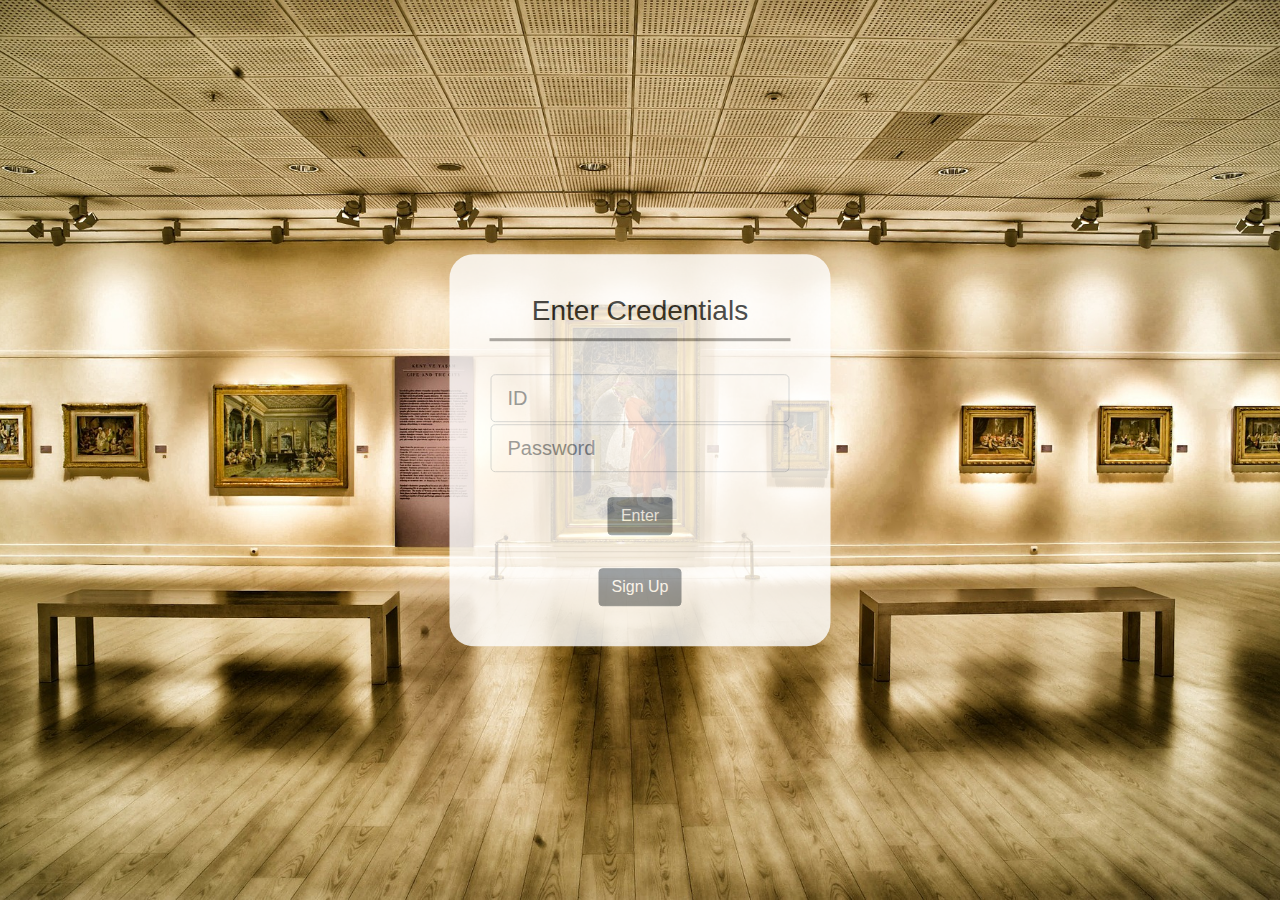
<file: index.html>
<!DOCTYPE html>
<html lang="en">
<head>
	<meta charset="utf-8">
    <meta name="viewport" content="width=device-width, initial-scale=1, shrink-to-fit=no">
	<title>Art Gallery</title>

    <!-- Bootstrap CDN -->
    <!-- <link rel="stylesheet" href="https://maxcdn.bootstrapcdn.com/bootstrap/4.0.0-beta/css/bootstrap.min.css" integrity="sha384-/Y6pD6FV/Vv2HJnA6t+vslU6fwYXjCFtcEpHbNJ0lyAFsXTsjBbfaDjzALeQsN6M" crossorigin="anonymous"> -->

    <!-- Local Bootstrap file -->
	<link rel="stylesheet" type="text/css" href="style/bootstrap4/css/bootstrap.css">
    <!-- Custom Style for this page -->
    <link rel="stylesheet" type="text/css" href="style/loginstyle.css">
</head>

<body>
    <form method="post" action="login.php">
    	<div class="login_box text-center loginbox">
                <h3 class="credentials">Enter Credentials</h3><br>
                <table>
                    <tr>
                        <!-- <td>ID</td> -->
                        <td><input class="form-control form-control-lg" type="text" name="username" placeholder="ID"></td>
                    </tr>
                    <tr>
                        <!-- <td>Password</td> -->
                        <td><input class="form-control form-control-lg" type="password" name="password" placeholder="Password"></td>
                    </tr>
                </table><br>
                <button class="btn btn-secondary">Enter</button>
                <hr>
                <button type="submit" formaction="signup.html" class="btn btn-secondary" id="signup">Sign Up</button>
       </div>
    </form>
	<script type="text/javascript" src="style/bootstrap4/js/bootstrap.js"></script>
</body>
</html>
</file>
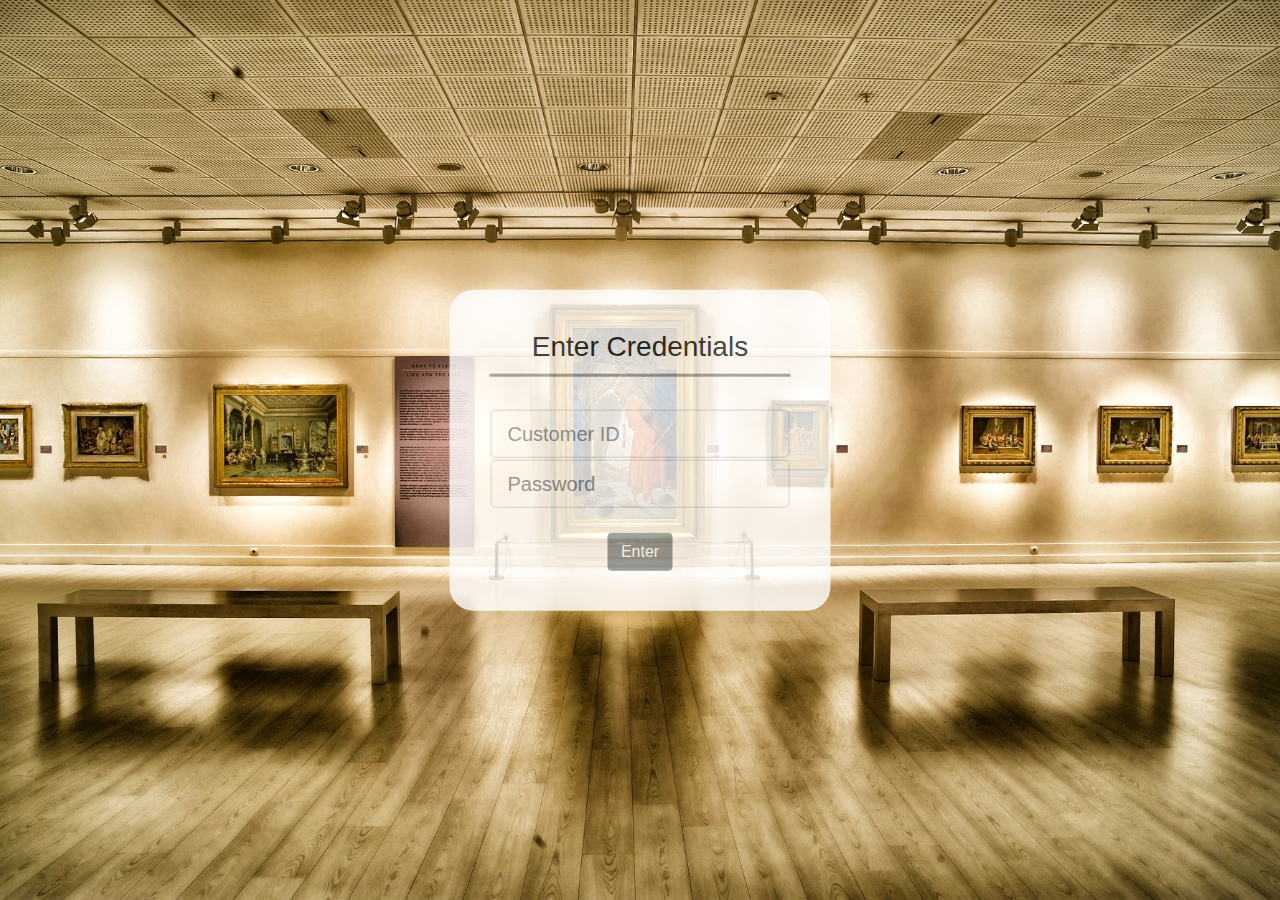
<file: login.html>
<!DOCTYPE html>
<html lang="en">
<head>
	<meta charset="utf-8">
    <meta name="viewport" content="width=device-width, initial-scale=1, shrink-to-fit=no">
	<title>Art Gallery</title>
    <!-- <link rel="stylesheet" href="https://maxcdn.bootstrapcdn.com/bootstrap/4.0.0-beta/css/bootstrap.min.css" integrity="sha384-/Y6pD6FV/Vv2HJnA6t+vslU6fwYXjCFtcEpHbNJ0lyAFsXTsjBbfaDjzALeQsN6M" crossorigin="anonymous"> -->
	<link rel="stylesheet" type="text/css" href="style/bootstrap4/css/bootstrap.css">
    <link rel="stylesheet" type="text/css" href="style/loginstyle.css">
</head>
<body>
    <form method="post" action="login.php">
    	<div class="login_box text-center">
            <div class="loginbox">
                <h3 class="credentials">Enter Credentials</h3><br>
                <table>
                    <tr>
                        <!-- <td>ID</td> -->
                        <td><input class="form-control form-control-lg" type="text" name="username" placeholder="Customer ID"></td>
                    </tr>
                    <tr>
                        <!-- <td>Password</td> -->
                        <td><input class="form-control form-control-lg" type="password" name="password" placeholder="Password"></td>
                    </tr>
                </table><br>
                <button class="btn btn-secondary">Enter</button>
            </div>
    	</div>
    </form>
	<script type="text/javascript" src="style/bootstrap4/js/bootstrap.js"></script>
</body>
</html>
</file>
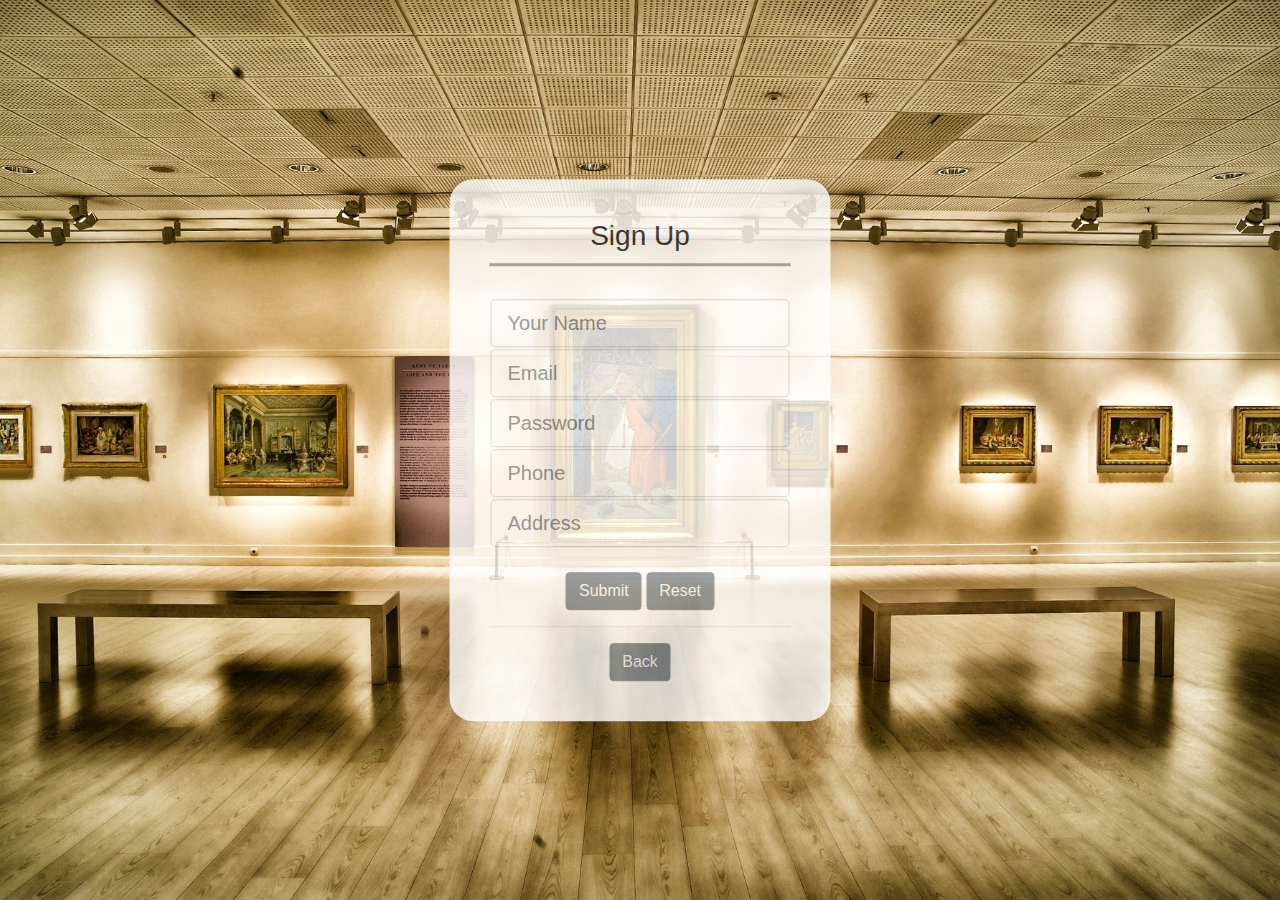
<file: signup.html>
<!DOCTYPE html>
<html lang="en">
<head>
	<meta charset="utf-8">
    <meta name="viewport" content="width=device-width, initial-scale=1, shrink-to-fit=no">
	<title>Art Gallery</title>
    <!-- <link rel="stylesheet" href="https://maxcdn.bootstrapcdn.com/bootstrap/4.0.0-beta/css/bootstrap.min.css" integrity="sha384-/Y6pD6FV/Vv2HJnA6t+vslU6fwYXjCFtcEpHbNJ0lyAFsXTsjBbfaDjzALeQsN6M" crossorigin="anonymous"> -->
	<link rel="stylesheet" type="text/css" href="style/bootstrap4/css/bootstrap.css">
    <link rel="stylesheet" type="text/css" href="style/loginstyle.css">
</head>
<body>
    <form method="post" action="login.php">
    	<div class="login_box text-center loginbox">
                <h3 class="credentials">Sign Up</h3><br>
                <table>
                	<tr>
                        <td><input class="form-control form-control-lg" type="text" name="name" placeholder="Your Name"></td>
                    </tr>
                    <tr>
                        <td><input class="form-control form-control-lg" type="email" name="email" placeholder="Email"></td>
                    </tr>
                    <tr>
                        <td><input class="form-control form-control-lg" type="password" name="password" placeholder="Password"></td>
                    </tr>
                    <tr>
                        <td><input class="form-control form-control-lg" type="tel" name="phone" placeholder="Phone"></td>
                    </tr>
                    <tr>
                        <td><input class="form-control form-control-lg" type="text" name="address" placeholder="Address"></td>
                    </tr>
                </table><br>
                <button class="btn btn-secondary">Submit</button>
                <button type="reset" class="btn btn-secondary">Reset</button>
                <hr>
                <button type="submit" formaction="index.html" class="btn btn-secondary" id="signup">Back</button>
    	</div>
    </form>
	<script type="text/javascript" src="style/bootstrap4/js/bootstrap.js"></script>
</body>
</html>
</file>
<file: style/loginstyle.css>
html{
    height: 100%;
    width: 100%;
}
body {
	background-image: url(../assets/loginbackground.jpg);
	background-attachment: fixed;
    background-position: center;
	background-repeat: no-repeat;
    background-size: cover;
}
div.login_box {
    
	position: absolute;
    top: 50%;
    left: 50%;
    transform: translate(-50%,-50%);
    
    border-radius: 1.5em;
    background-color: white;
    padding: 2.5em;

    background-color: #ffffff;
    opacity: 0.8;

}
#login {
    font-weight: bold;
    color: #000000;
}
td {
	text-align: center;
}
button.loginbutton {
	margin-top: 1.5em;
}
.credentials{
    padding-bottom: 10px;
    border-bottom-style: outset;
}
.nav1 
{
    color: red; 
    border-right: solid; 
    padding-right: 1.2em;
}
</file>
